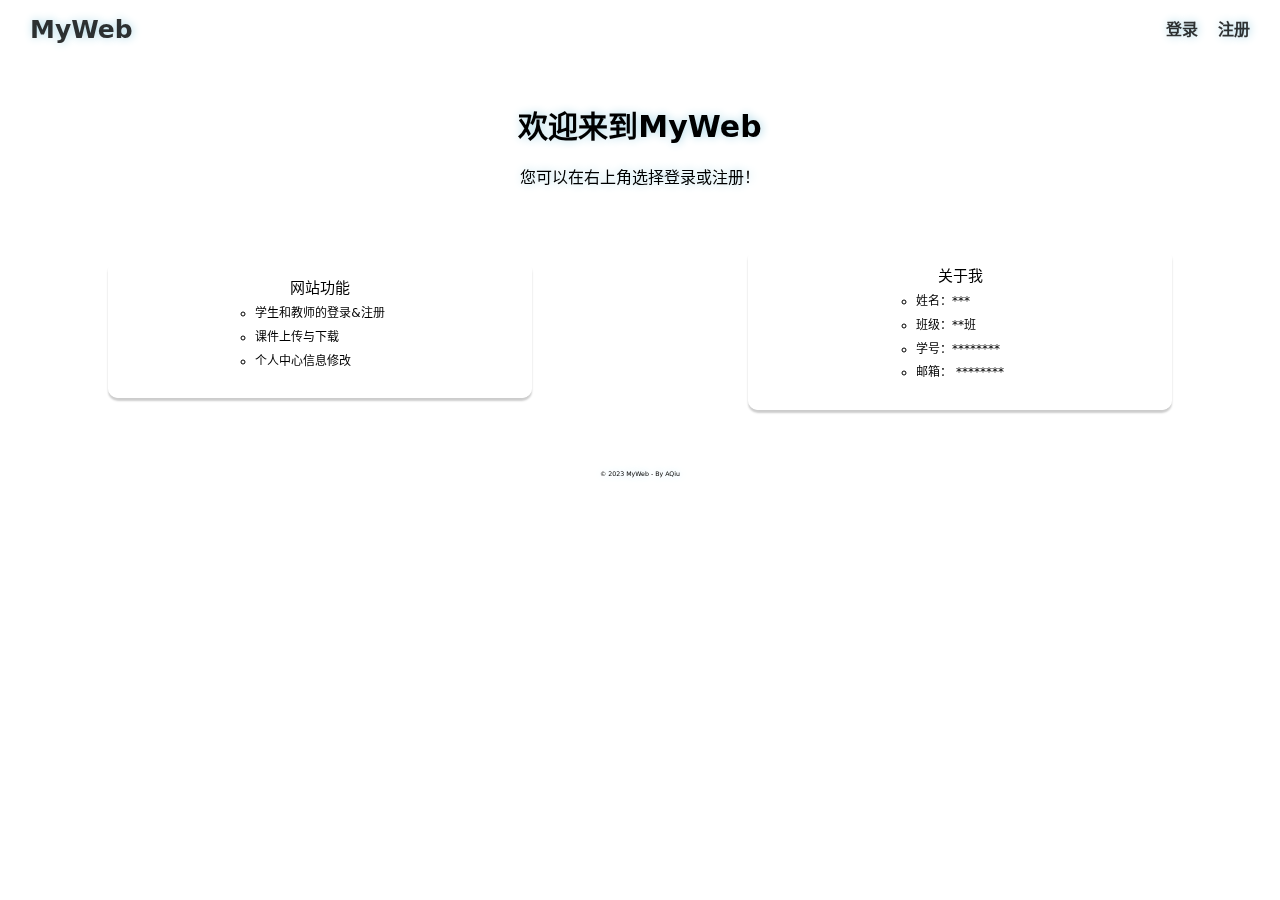
<file: index.html>
<!DOCTYPE html>
<html lang="zh-CN">
  <head>
    <meta charset="UTF-8" />
    <meta
      name="viewport"
      content="width=device-width, initial-scale=1, shrink-to-fit=no"
    />
    <title>MyWeb - Welcome!</title>
    <link rel="Shortcut Icon" href="images/favicon.ico" />
    <link rel="apple-touch-icon" href="images/favicon.ico" />
    <link rel="stylesheet" href="styles/normalize.css" />
    <link rel="stylesheet" href="styles/style.css" />
    <script src="script.js"></script>
    <script>
      const loginInfo = getLoginCookie();
      if (loginInfo) {
        window.location.href = "./afterLogin.html";
      }
    </script>
  </head>
  <body>
    <header class="top-bar">
      <h1><a href="index.html">MyWeb</a></h1>
      <nav>
        <ul class="nav-items">
          <li><a href="./login.html">登录</a></li>
          <li><a href="./register.html">注册</a></li>
        </ul>
      </nav>
    </header>

    <main>
      <div class="main-content">
        <h2>欢迎来到MyWeb</h2>
        <p>您可以在右上角选择登录或注册！</p>
      </div>
      <div class="info-cards">
        <div class="info-card-item">
          <div class="card-title">网站功能</div>
          <div class="card-content">
            <ul>
              <li>学生和教师的登录&注册</li>
              <li>课件上传与下载</li>
              <li>个人中心信息修改</li>
            </ul>
          </div>
        </div>
        <div class="info-card-item">
          <div class="card-title">关于我</div>
          <div class="card-content">
            <ul>
              <li>姓名：***</li>
              <li>班级：**班</li>
              <li>学号：********</li>
              <li>邮箱：
                <a href="mailto:****@***.***">********</a>
              </li>
        </div>
      </div>
    </main>

    <footer>
      <p>&copy; 2023 MyWeb - By AQiu</p>
    </footer>
  </body>
</html>
</file>
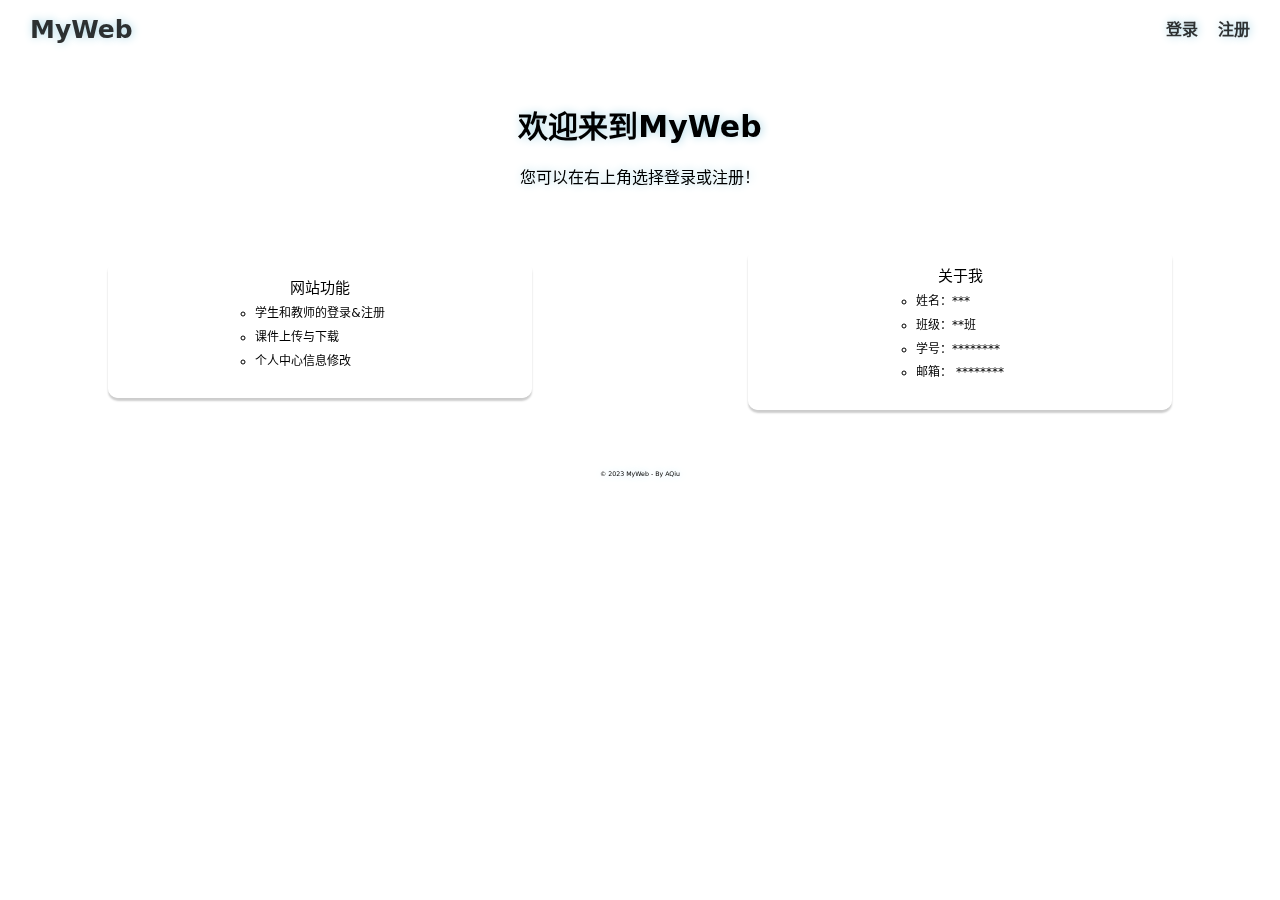
<file: afterLogin.html>
<!DOCTYPE html>
<html lang="zh-CN">
  <head>
    <meta charset="UTF-8" />
    <meta
      name="viewport"
      content="width=device-width, initial-scale=1, shrink-to-fit=no"
    />
    <title>MyWeb - Hi!</title>
    <link rel="Shortcut Icon" href="images/favicon.ico" />
    <link rel="apple-touch-icon" href="images/favicon.ico" />
    <link rel="stylesheet" href="styles/normalize.css" />
    <link rel="stylesheet" href="styles/animate.min.css">
    <link rel="stylesheet" href="styles/style.css" />
    <script src="script.js"></script>
  </head>
  <body>
    <header class="top-bar">
      <h1><a href="index.html">MyWeb</a></h1>
      <nav>
        <ul class="nav-items">
          <li><a href="fileCenter.html">课件中心</a></li>
            <li><a href="personalCenter.html">个人中心</a></li>
          <li><a href="#" onclick="logout()">登出</a></li>
        </ul>
      </nav>
    </header>

    <main>
      <div class="main-content">
        <h2 id="title">欢迎来到MyWeb</h2>
        <p id="sub-title">您可以在右上角选择登录或注册！</p>
      </div>
      <div class="info-cards">
        <div class="info-card-item">
          <div class="card-title">网站功能</div>
          <div class="card-content">
            <ul>
              <li>学生和教师的登录&注册</li>
              <li>课件上传与下载</li>
              <li>个人中心信息修改</li>
            </ul>
          </div>
        </div>
        <div class="info-card-item">
          <div class="card-title">关于我</div>
          <div class="card-content">
            <ul>
              <li>姓名：***</li>
              <li>班级：**班</li>
              <li>学号：********</li>
              <li>邮箱：
                <a href="mailto:****@***.***">********</a>
              </li>
        </div>
      </div>
    </main>

    <footer>
      <p>&copy; 2023 MyWeb - By AQiu</p>
    </footer>
    <script>
        // 修改title
        const loginInfo = getLoginCookie();
        if (loginInfo) {
            document.title = "MyWeb - Hi, " + loginInfo.username + "!";
            document.getElementById("title").innerHTML = "👋你好啊，" + loginInfo.username + "!";
            if(loginInfo.type == "student")
                document.getElementById("sub-title").innerHTML = "您是" + loginInfo.type + "，可以在右上角选择课件下载！";
            else
                document.getElementById("sub-title").innerHTML = "您是" + loginInfo.type + "，可以在右上角选择课件上传或下载！";
        } else {
            window.location.href = "./index.html";
        }
    </script>
  </body>
</html>
</file>
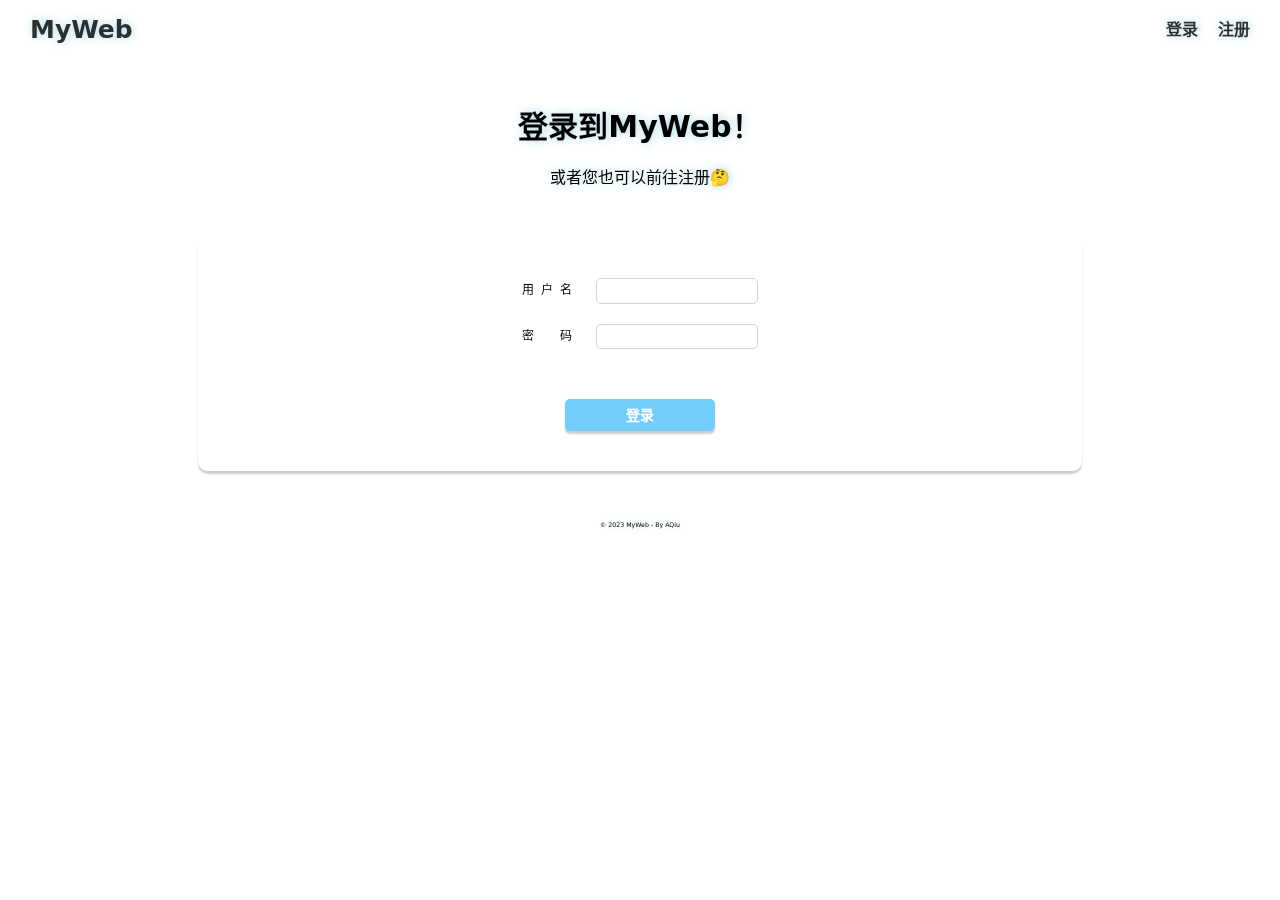
<file: fileCenter.html>
<!DOCTYPE html>
<html lang="zh-CN">
  <head>
    <meta charset="UTF-8" />
    <meta
      name="viewport"
      content="width=device-width, initial-scale=1, shrink-to-fit=no"
    />
    <title>MyWeb - MeMeMe!</title>
    <link rel="Shortcut Icon" href="images/favicon.ico" />
    <link rel="apple-touch-icon" href="images/favicon.ico" />
    <link rel="stylesheet" href="styles/normalize.css" />
    <link rel="stylesheet" href="styles/animate.min.css">
    <link rel="stylesheet" href="styles/style.css" />
    <style>
        #fileTransfer {
          margin-top: 2rem;
          font-size: 1.5rem;
          display: flex;
          flex-direction: column;
          align-items: center;
        }
        .uploadMenu {
          display: block;
        }
        #fileViewer {
          margin-top: 3rem;
          height: 30rem;
        }
        #fileViewer iframe {
          width: 100%;
          height: 100%;
          border: none;
        }
      </style>
    <script src="script.js"></script>
  </head>
  <body>
    <header class="top-bar">
      <h1><a href="index.html">MyWeb</a></h1>
      <nav>
        <ul class="nav-items">
            <li><a href="fileCenter.html">课件中心</a></li>
            <li><a href="personalCenter.html">个人中心</a></li>
          <li><a href="#" onclick="logout()">登出</a></li>
        </ul>
      </nav>
    </header>

    <main>
      <div class="main-content">
        <h2>在这里上传和下载文件！</h2>
        <p>如果是学生的话，就只能下载了吧🤔️</p>
        <p>您可以上传.ppt/.pptx/.key文件</p>
      </div>
      
      <div class="action-card">
        <div id="message-card" class="animate__bounceIn" style="display: none;">服务器传回消息</div>
        
      <div id="fileTransfer">
        <div class="uploadMenu">
          <input type="file" id="fileInput" value="选择文件">
          <button id="uploadButton">上传文件</button>
        </div>
        <div id="fileViewer">
          <iframe src="php/getFileList.php" frameborder="0"></iframe>
        </div>
      </div>
      </div>
    </main>

    <footer>
      <p>&copy; 2023 MyWeb - By AQiu</p>
    </footer>

    <script>
        var userInfo = getLoginCookie();
        if(userInfo == null)
            window.location.href = './login.html';
        if(userInfo.type == 'student') {
            document.getElementsByClassName('uploadMenu')[0].style.display = 'none';
            document.querySelector("p:last-child").style.display = 'none';
        }

    </script>
    <script>
        // 当上传按钮点击时触发
        document.getElementById('uploadButton').addEventListener('click', function() {
          var fileInput = document.getElementById('fileInput');
          var file = fileInput.files[0]; // 获取选择的文件
    
          if (file) {
            var formData = new FormData();
            formData.append('file', file); // 创建一个表单数据对象，将文件添加到其中
    
            // 发送POST请求到后端
            fetch('php/uploadFile.php', {
              method: 'POST',
              body: formData
            })
            .then(function(response) {
              if (response.ok) {
                messageCard('上传成功！', 'success');
                // 刷新文件列表
                document.getElementById('fileViewer').innerHTML = '<iframe src="php/getFileList.php" frameborder="0"></iframe>';
                setTimeout(function() {
                  hideMessageCard();
                }, 2000);
              } else {
                messageCard('上传失败！请检查文件格式！');
              }
            })
            .catch(function(error) {
              console.log(error);
            });
          }
        });
      </script>
  </body>
</html>
</file>
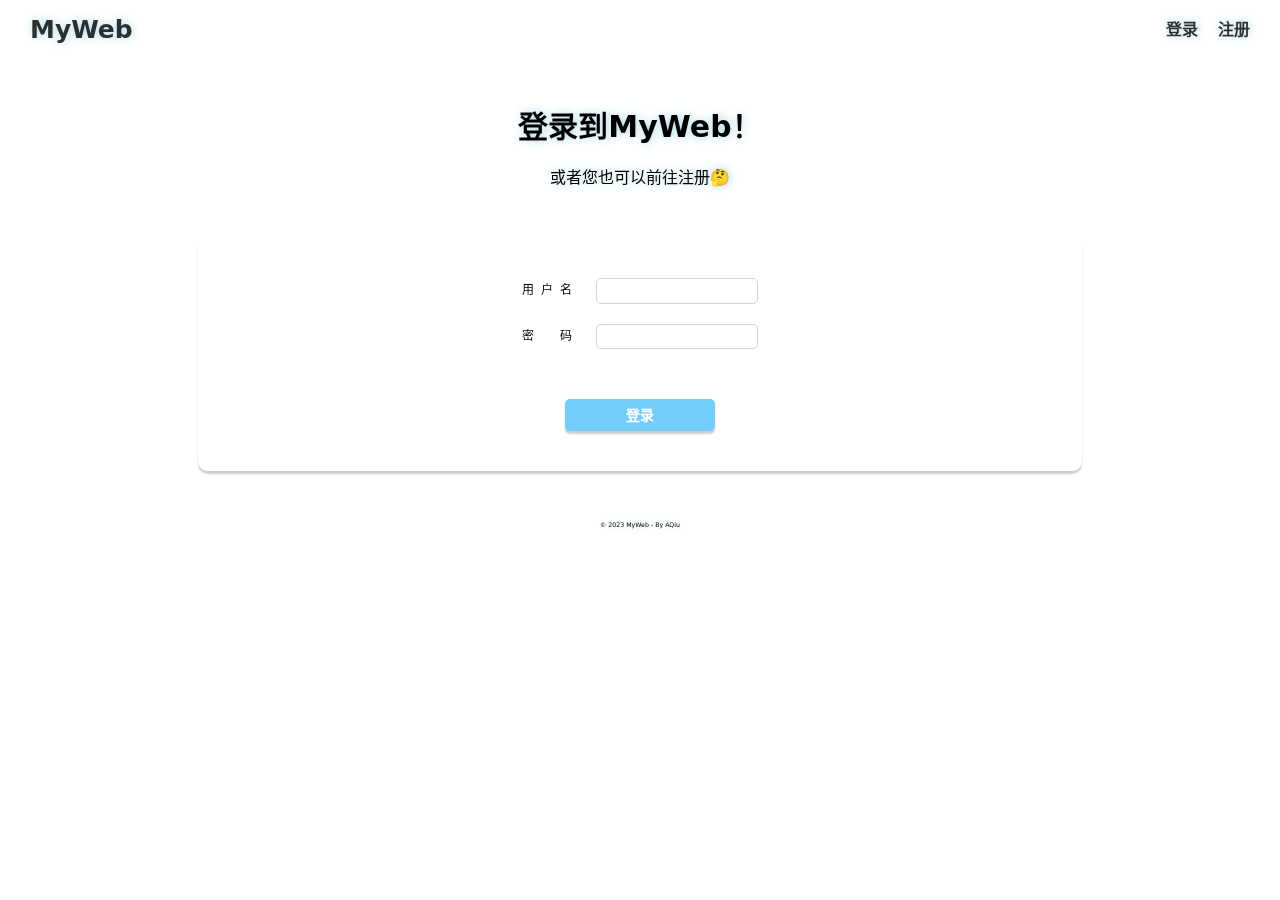
<file: login.html>
<!DOCTYPE html>
<html lang="zh-CN">
  <head>
    <meta charset="UTF-8" />
    <meta
      name="viewport"
      content="width=device-width, initial-scale=1, shrink-to-fit=no"
    />
    <title>MyWeb - Login!</title>
    <link rel="Shortcut Icon" href="images/favicon.ico" />
    <link rel="apple-touch-icon" href="images/favicon.ico" />
    <link rel="stylesheet" href="styles/normalize.css" />
    <link rel="stylesheet" href="styles/animate.min.css">
    <link rel="stylesheet" href="styles/style.css" />
    <script src="script.js"></script>
  </head>
  <body>
    <header class="top-bar">
      <h1><a href="index.html">MyWeb</a></h1>
      <nav>
        <ul class="nav-items">
          <li><a href="./login.html">登录</a></li>
          <li><a href="./register.html">注册</a></li>
        </ul>
      </nav>
    </header>

    <main>
      <div class="main-content">
        <h2>登录到MyWeb！</h2>
        <p>或者您也可以前往注册🤔️</p>
      </div>
      
      <div class="action-card">
        <div id="message-card" class="animate__bounceIn" style="display: none;">服务器传回消息</div>
        <form class="login-form" onsubmit="return interceptFormSubmit('login')">
            <div class="form-item">
                <label for="username">用户名</label>
                <input type="text" name="username" id="username" />
            </div>
            <div class="form-item">
                <label for="password">密码</label>
                <input type="password" name="password" id="password" />
            </div>
            <div class="form-item">
                <input type="submit" value="登录" />
            </div>
        </form>
      </div>
    </main>

    <footer>
      <p>&copy; 2023 MyWeb - By AQiu</p>
    </footer>
  </body>
</html>
</file>
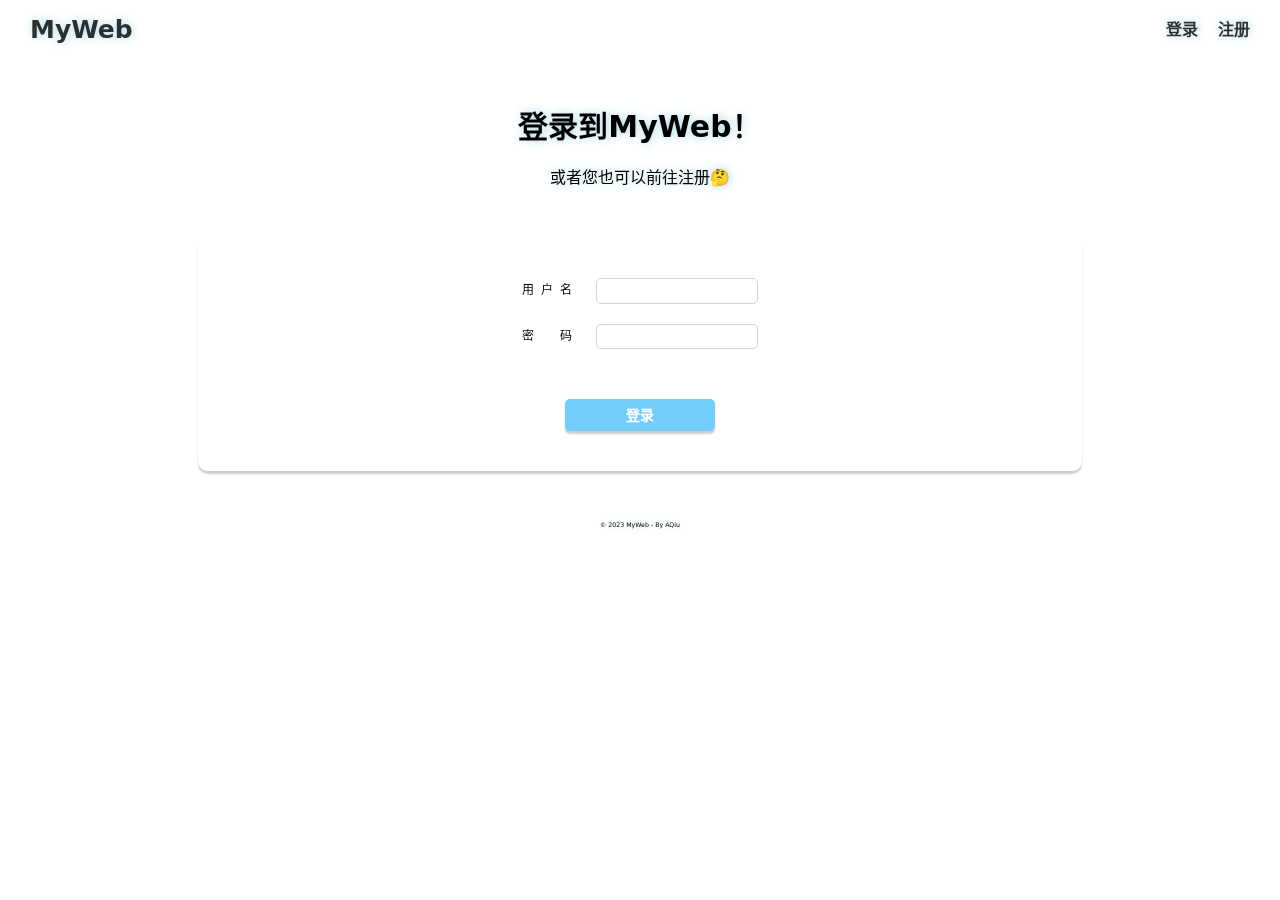
<file: personalCenter.html>
<!DOCTYPE html>
<html lang="zh-CN">
  <head>
    <meta charset="UTF-8" />
    <meta
      name="viewport"
      content="width=device-width, initial-scale=1, shrink-to-fit=no"
    />
    <title>MyWeb - MeMeMe!</title>
    <link rel="Shortcut Icon" href="images/favicon.ico" />
    <link rel="apple-touch-icon" href="images/favicon.ico" />
    <link rel="stylesheet" href="styles/normalize.css" />
    <link rel="stylesheet" href="styles/animate.min.css">
    <link rel="stylesheet" href="styles/style.css" />
    <script src="script.js"></script>
  </head>
  <body>
    <header class="top-bar">
      <h1><a href="index.html">MyWeb</a></h1>
      <nav>
        <ul class="nav-items">
            <li><a href="fileCenter.html">课件中心</a></li>
            <li><a href="personalCenter.html">个人中心</a></li>
          <li><a href="#" onclick="logout()">登出</a></li>
        </ul>
      </nav>
    </header>

    <main>
      <div class="main-content">
        <h2>修改您的个人信息？</h2>
      </div>
      
      <div class="action-card">
        <div id="message-card" class="animate__bounceIn" style="display: none;">服务器传回消息</div>
        <form class="login-form" onsubmit="return interceptFormSubmit('update')">
            <div class="form-item">
                <label for="username">用户名</label>
                <input type="text" name="username" id="username" />
            </div>
            <div class="form-item">
                <label for="password">新密码</label>
                <input type="password" name="password" id="password" placeholder="留空将不修改密码" />
            </div>
            <div class="form-item">
                <label for="password">确认密码</label>
                <input type="password" name="password2" id="password2" placeholder="留空将不修改密码" />
            </div>
            <div class="form-item">
                <input type="submit" value="登录" />
            </div>
        </form>
      </div>
    </main>

    <footer>
      <p>&copy; 2023 MyWeb - By AQiu</p>
    </footer>

    <script>
        const username = document.getElementById('username');
        var userInfo = getLoginCookie();
        if(userInfo == null)
            window.location.href = './login.html';
        username.value = userInfo.username;

    </script>
  </body>
</html>
</file>
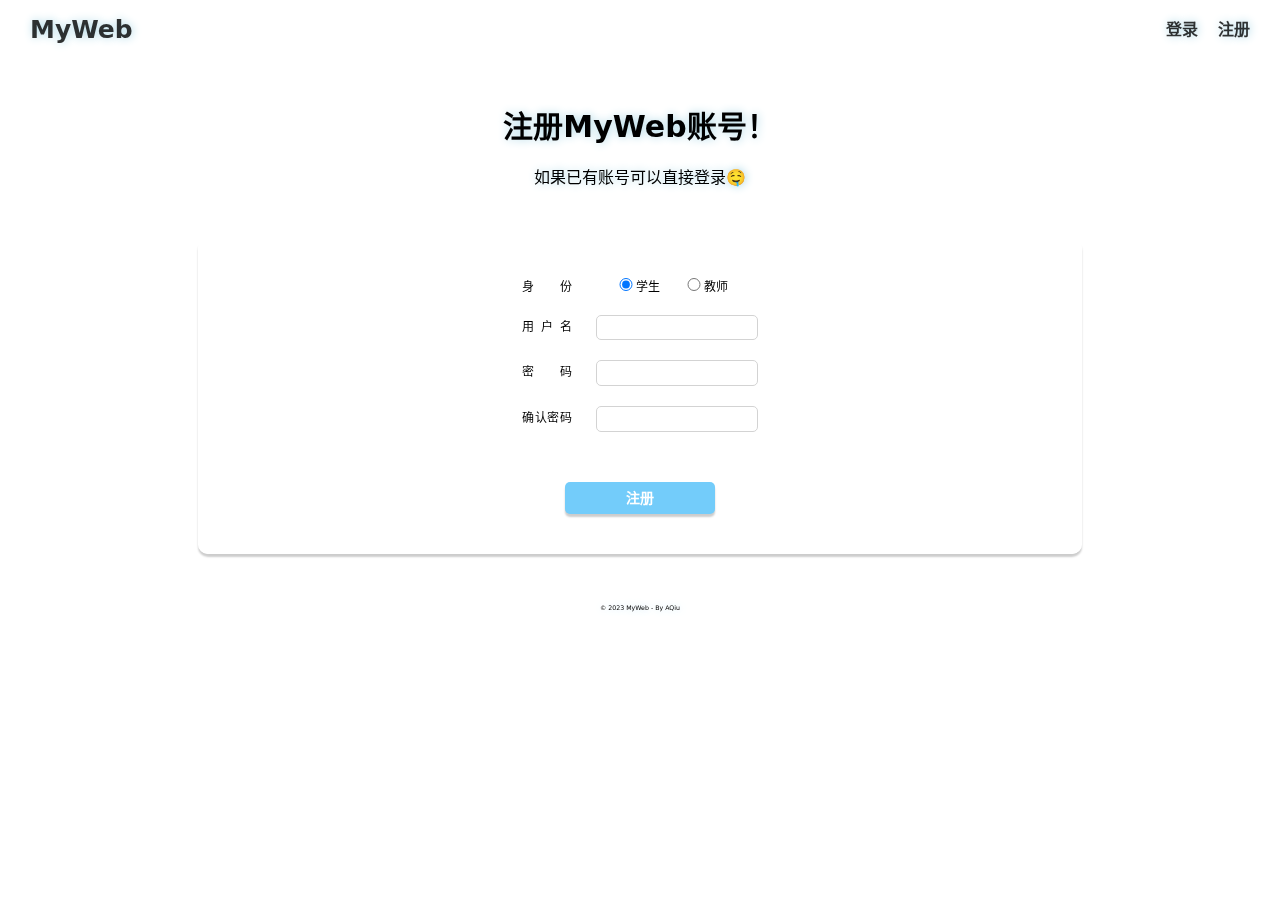
<file: register.html>
<!DOCTYPE html>
<html lang="zh-CN">
  <head>
    <meta charset="UTF-8" />
    <meta
      name="viewport"
      content="width=device-width, initial-scale=1, shrink-to-fit=no"
    />
    <title>MyWeb - Register!</title>
    <link rel="Shortcut Icon" href="images/favicon.ico" />
    <link rel="apple-touch-icon" href="images/favicon.ico" />
    <link rel="stylesheet" href="styles/normalize.css" />
    <link rel="stylesheet" href="styles/animate.min.css">
    <link rel="stylesheet" href="styles/style.css" />
    <script src="script.js"></script>
  </head>
  <body>
    <header class="top-bar">
      <h1><a href="index.html">MyWeb</a></h1>
      <nav>
        <ul class="nav-items">
          <li><a href="./login.html">登录</a></li>
          <li><a href="./register.html">注册</a></li>
        </ul>
      </nav>
    </header>

    <main>
      <div class="main-content">
        <h2>注册MyWeb账号！</h2>
        <p>如果已有账号可以直接登录🤤</p>
      </div>

      <div class="action-card">
        <div id="message-card" style="display: none;">服务器传回消息</div>
        <form class="login-form" id="register-form" onsubmit="return interceptFormSubmit('register')">
          <div class="form-item">
            <label for="email">身份</label>
            <input
              type="radio"
              name="type"
              id="student"
              value="student"
              checked="checked"
            />学生
            <input
              type="radio"
              name="type"
              id="teacher"
              value="teacher"
            />教师
          </div>
          <div class="form-item">
            <label for="username">用户名</label>
            <input type="text" name="username" id="username" />
          </div>
          <div class="form-item">
            <label for="password">密码</label>
            <input type="password" name="password" id="password" />
          </div>
          <div class="form-item">
            <label for="password">确认密码</label>
            <input type="password" name="password2" id="password2" />
          </div>
          <div class="form-item">
            <input type="submit" value="注册" />
          </div>
        </form>
      </div>
    </main>

    <footer>
      <p>&copy; 2023 MyWeb - By AQiu</p>
    </footer>
  </body>
</html>
</file>
<file: styles/style.css>
html, body {
    font-size: 62.5%;
    font-family: system-ui, -apple-system, BlinkMacSystemFont, 'Segoe UI', Roboto, Oxygen, Ubuntu, Cantarell, 'Open Sans', 'Helvetica Neue', sans-serif;
}
a {
    text-decoration: none;
    color: black;
}

.top-bar {
    height: 6rem;
    position: sticky;
    top: 0;
    background-color: rgba(255,255,255, 0.8);
    padding: 0 3rem;
    display: flex;
    justify-content: space-between;
    align-items: center;
    backdrop-filter: saturate(180%) blur(20px);
    -webkit-backdrop-filter: saturate(180%) blur(20px);
}

.top-bar h1 a {
    font-size: 2.5rem;
    font-weight: bold;
    text-shadow: lightblue 1px 0 10px;
    color: rgba(0, 0, 0, 0.8);
}

.nav-items {
    list-style-type: none;
    display: flex;
    flex-direction: row;
    justify-content: space-between;
    align-items: center;
}
.nav-items li {
    margin-left: 2rem;
    transform: scale(1);
    transition: all 0.3s ease-in-out;
}
.nav-items li a {
    font-size: 1.6rem;
    font-weight: bold;
    text-shadow: lightblue 1px 0 10px;
    color: rgba(0, 0, 0, 0.8);
}
.nav-items li:hover {
    transform: scale(1.2);
    transition: all 0.3s ease-in-out;
}
.nav-items li a:hover {
    color: gray;
}

.main-content {
    margin: 5rem 0;
    text-align: center;
    text-shadow: lightblue 1px 0 10px;
}

.main-content h2 {
    font-size: 3rem;
    font-weight: bold;
}
.main-content p {
    font-size: 1.6rem;
    font-weight: lighter;
}

.info-cards {
    width: 100%;
    display: flex;
    flex-direction: row;
    justify-content: space-around;
    align-items: center;
    margin: 5rem 0;
}
@media screen and (max-width: 768px) {
    .info-cards {
        flex-direction: column;
    }
}
.info-card-item {
    width: 30%;
    margin: 1rem 0;
    padding: 2rem;
    border-radius: 1rem;
    box-shadow: 0 3px 2px rgba(0, 0, 0, 0.2);
    background-color: rgba(255, 255, 255, 0.8);
    display: flex;
    flex-direction: column;
    justify-content: center;
    align-items: center;
    backdrop-filter: saturate(180%) blur(20px);
    -webkit-backdrop-filter: saturate(180%) blur(20px);
}
.card-title {
    font-size: 1.5rem;
}
.card-content ul {
    list-style-type: circle;
    margin: 1rem 0;
    padding: 0;
}
.card-content ul li {
    margin: 1rem 0;
    font-size: 1.2rem;
    font-weight: lighter;
}

footer {
    margin: 5rem auto 2rem auto;
    font-weight: lighter;
    text-align: center;
    text-shadow: lightblue 1px 0 10px;
}

.action-card {
    z-index: -1;
    width: 66%;
    margin: 1rem auto;
    padding: 2rem;
    border-radius: 1rem;
    box-shadow: 0 3px 2px rgba(0, 0, 0, 0.2);
    background-color: rgba(255, 255, 255, 0.8);
    display: flex;
    flex-direction: column;
    justify-content: center;
    align-items: center;
    backdrop-filter: saturate(180%) blur(20px);
    -webkit-backdrop-filter: saturate(180%) blur(20px);
}
.form-item {
    margin: 2rem 0;
    font-weight: lighter;
    font-size: 1.2rem;
}
.form-item label{
    display: inline-block;
    width: 5rem;
    text-align: justify;
    text-align-last: justify;
    margin-right: 2rem;
}
.form-item input {
    width: 15rem;
    border-radius: 0.5rem;
    border: 1px solid lightgray;
    padding: 0.5rem;
    font-size: 1.2rem;
    font-weight: lighter;
}
.form-item input:focus {
    outline: none;
    border: 1px solid deepskyblue;
}
.form-item:last-child {
    margin-top: 5rem;
}
.form-item input[type="submit"] {
    display: block;
    margin: 0 auto;
    padding: 0.8rem;
    border-radius: 0.5rem;
    border: none;
    background-color: rgb(115, 204, 250);
    color: white;
    font-size: 1.4rem;
    font-weight: bold;
    cursor: pointer;
    box-shadow: 0 3px 2px rgba(0, 0, 0, 0.2);
    transform: scale(1);
    transition: all 0.3s ease-in-out;
}
.form-item input[type="submit"]:hover {
    background-color: deepskyblue;
    transform: scale(1.1);
    transition: all 0.3s ease-in-out;
}
.form-item input[type="submit"]:active {
    transform: scale(0.9);
    transition: all 0.2s ease-in-out;
}
.radio-item {
    display: inline-block;
    margin-right: 2rem;
    display: flex;
    flex-direction: row;
    justify-content: flex-start;
    align-items: center;
}
input[type="radio"] {
    width: 2rem;
    margin-left: 2rem;
}
#message-card {
    width: 20rem;
    margin: 1rem auto;
    padding: 1.5rem;
    border: 1px solid gray;
    border-radius: 1rem;
    background-color: rgba(255, 255, 255, 0.8);
    font-size: 1.2rem;
    font-weight: bold;
    text-align: center;
    transform: scale(1);
    transition: all 0.3s ease-in-out;
    backdrop-filter: saturate(180%) blur(20px);
    -webkit-backdrop-filter: saturate(180%) blur(20px);
}
#message-card.warning {
    color: white;
    border: 1px solid red;
    background-color: rgba(255, 0, 0, 0.6)
}
#message-card.success {
    color: black;
    border: 1px solid green;
    background-color: rgba(0, 255, 0, 0.6)
}
</file>
